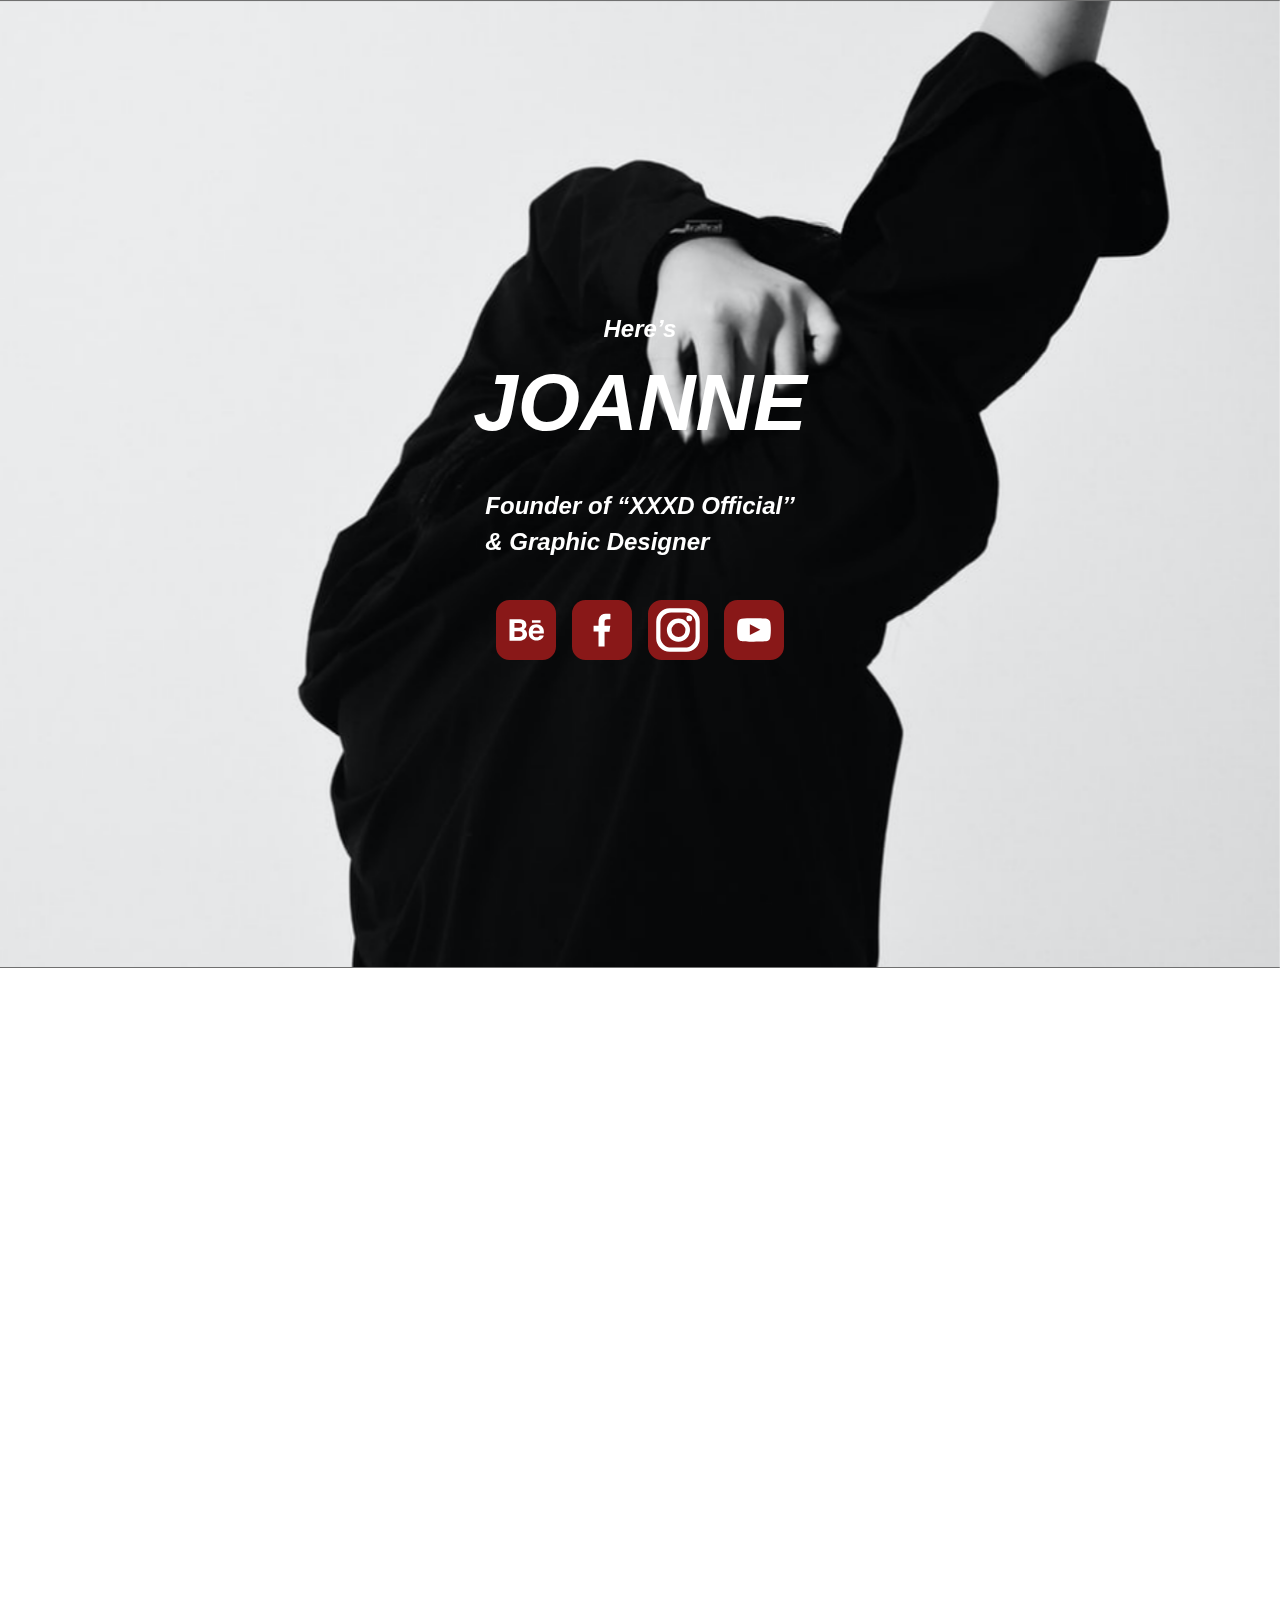
<file: index.html>
<!DOCTYPE html>
<html lang="en">
<head>
    <meta charset="UTF-8">
    <meta http-equiv="X-UA-Compatible" content="IE=edge">
    <meta name="viewport" content="width=device-width, initial-scale=1.0">
    <title>第七週作業-視差滾動</title>
    <link rel="stylesheet" href="assets/style/style.css">
    <link href="https://unpkg.com/aos@2.3.1/dist/aos.css" rel="stylesheet">
    <script src="https://cdnjs.cloudflare.com/ajax/libs/jquery/3.5.1/jquery.min.js"></script>
<script src="https://unpkg.com/aos@2.3.1/dist/aos.js"></script>
</head>
<body>
<div data-aos="fade-up" class="header font-style-italic">
  <div class="banner container color-white">
      <p data-aos="fade-right" class="fz-24-42 pt-308">Here’s</p>
      <h1 data-aos="fade-left" class="mb-32">JOANNE</h1>
      <h3 data-aos="fade-right" class="mb-40">Founder of “XXXD Official’’ <br>& Graphic Designer</h3>
      <ul>
        <li data-aos="flip-left"><a href="#"><img src="assets/images/behance.svg" alt="behance"></a></li>
        <li data-aos="flip-left"><a href="#"><img src="assets/images/facebook.svg" alt="facebook"></a></li>
        <li data-aos="flip-left"><a href="#"><img src="assets/images/instagram.svg" alt="instagram"></a></li>
        <li data-aos="flip-left" class="pb-308"><a href="#"><img src="assets/images/youtube.svg" alt="youtube"></a></li>
      </ul>

  </div>
</div>
<div class="main container font-style-italic">
  <div data-aos="fade-up" class="about">
    <h2 data-aos="flip-down" class="mb-40">About</h2>
    <img data-aos="flip-down" class="mb-20" src="assets/images/photo.png" alt="大頭照">
    <ul data-aos="fade-down-left" class="f-w-bold">
      <li class="fz-24-42 mb-4">Joanne Chen</li>
      <li class="fz-24-42 mb-8">1997/10/10</li>
      <li class="fz-24-36 mb-24">National Hex School Normal University<br>Department of Visual Design</li>
      <li></li>
    </ul>
    <ul class="f-w-bold">
      <li class="fz-24-42 mb-28 dot" >Founder of ‘’XXXD Official’’</li>
      <li class="fz-24-42 mb-28 dot">Graphic Designer</li>
      <li class="fz-24-42 mb-56 dot">Graphic Intern of Hex School</li>
    </ul>
  </div>
  <div data-aos="fade-up" class="brand color-white">
    <h2  class="mb-12">My Brand ‘’XXXD’’</h2>
    <p class="fz-24-42 mb-32">Just Keep XXXD Everyday</p>
    <p class="fz-20-30 mb-68 font-style-normal">2020 年創立的個人服飾品牌<br>引領叛逆少年開啟與社會對話的窗口<br>主打概念潮流T-Shirt</p>
    <ul class="df-wrap">
      <li data-aos="zoom-in" class="mb-40"><img src="assets/images/brand_img1.png" alt="個人服飾品牌圖片"></li>
      <li data-aos="zoom-in-right" class="mr-24"><img src="assets/images/brand_img2.png" alt="個人服飾品牌圖片"></li>
      <li data-aos="zoom-in-left"><img src="assets/images/brand_img3.png" alt="個人服飾品牌圖片"></li>
    </ul>
  </div>
  <div data-aos="fade-up" class="work">
    <h2>Other Works</h2>
    <p class="fz-20-30 font-style-normal mb-56">2016-2020 年累積的作品<br>海報/廣告/攝影/LOGO/3D</p>
    <ul class="df-wrap font-style-normal fz-20-42">
      <li>
        <img data-aos="fade-right" class="mb-16 mr-24" src="assets/images/work_img1.png" alt="海報設計/2017圖片">
        <p class="mb-48">海報設計/2017</p>
      </li>
      <li>
        <img class="mb-16 mr-24" src="assets/images/work_img2.png" alt="海報設計/2018圖片">
        <p class="mb-48">海報設計/2018</p>
      </li>
      <li>
        <img data-aos="fade-left" class="mb-16" src="assets/images/work_img3.png" alt="海報設計/2018圖片">
        <p class="mb-48">海報設計/2018</p>
      </li>
      <li>
        <img data-aos="flip-right" class="mb-16 mr-24" src="assets/images/work_img4.png" alt="概念攝影/2018圖片">
        <p class="mb-48">概念攝影/2018</p>
      </li>
      <li>
        <img data-aos="flip-left" class="mb-16" src="assets/images/work_img5.png" alt="概念攝影/2018圖片">
        <p class="mb-48">概念攝影/2018</p>
      </li>
      <li>
        <img data-aos="zoom-out" class="mb-16 mr-24" src="assets/images/work_img6.png" alt="sasa 酒標設計/2019圖片">
        <p class="mb-48">sasa 酒標設計/2019</p>
      </li>
      <li>
        <img data-aos="zoom-out-up" class="mb-16 mr-24" src="assets/images/work_img7.png" alt="攝影創作/2018圖片">
        <p class="mb-48">攝影創作/2018</p>
      </li>
      <li>
        <img data-aos="zoom-out" class="mb-16" src="assets/images/work_img8.png" alt="官網設計/2020圖片">
        <p class="mb-48">官網設計/2020</p>
      </li>
    </ul>
  </div>
</div>
<div data-aos="fade-up" class="footer color-white font-style-italic">
  <div class="contact">
    <h2>Contact</h2>
    <ul class="fz-24-36">
      <li>Mail：<a class="color-white" href="mailto:xxxd@hexschool.com">xxxd@hexschool.com</a></li>
      <li>Phone Number：<a class="color-white" href="tel:+886-910123456">0910123456</a></li>
    </ul>
  </div>
</div>


<script>
 AOS.init();
</script>

</body>

</html>
</file>
<file: assets/style/style.css>
/* http://meyerweb.com/eric/tools/css/reset/ 
   v2.0 | 20110126
   License: none (public domain)
*/

html, body, div, span, applet, object, iframe,
h1, h2, h3, h4, h5, h6, p, blockquote, pre,
a, abbr, acronym, address, big, cite, code,
del, dfn, em, img, ins, kbd, q, s, samp,
small, strike, strong, sub, sup, tt, var,
b, u, i, center,
dl, dt, dd, ol, ul, li,
fieldset, form, label, legend,
table, caption, tbody, tfoot, thead, tr, th, td,
article, aside, canvas, details, embed, 
figure, figcaption, footer, header, hgroup, 
menu, nav, output, ruby, section, summary,
time, mark, audio, video {
	margin: 0;
	padding: 0;
	border: 0;
	font-size: 100%;
	font: inherit;
	vertical-align: baseline;
}
/* HTML5 display-role reset for older browsers */
article, aside, details, figcaption, figure, 
footer, header, hgroup, menu, nav, section {
	display: block;
}
body {
	line-height: 1;
}
ol, ul {
	list-style: none;
}
blockquote, q {
	quotes: none;
}
blockquote:before, blockquote:after,
q:before, q:after {
	content: '';
	content: none;
}
table {
	border-collapse: collapse;
	border-spacing: 0;
}

body {
    font-family: -apple-system, BlinkMacSystemFont, "Segoe UI", "Microsoft JhengHei", Roboto, "Helvetica Neue", Arial, sans-serif;
}

img {
	vertical-align: middle;
	max-width: 100%;
	height: auto;
  }

.container{
	margin: 0 auto;
	text-align: center;
}

.header{
    background-image: url(../images/banner.png);
	background-position: center center;
	background-repeat: no-repeat;
	background-size: cover;
	margin-bottom: 56px;
}

.banner{
	display: flex;
	flex-direction: column;
	justify-content: center;
	align-items: center;
	text-align: left;
}

h1{
	font-size: 80px;
	line-height: 106px;
	font-weight: 900;
}

h3{
	font-size: 24px;
	line-height: 36px;
	font-weight: bold;
}

.banner p{
	font-weight: bold;
	text-align: left;
}

.banner ul{
	margin: 0 auto;
	width: 288px;
	display: flex;
	justify-content: space-between;
}

h2{
	font-size: 64px;
	line-height: 84px;
	font-weight: 500;
}

.about li:nth-child(4) {
	border-bottom: 1px solid #000;
	width: 384px;
	margin: 0 auto;
	margin-bottom: 28px;
  }

.dot {
	display: flex;
	justify-content: center;
	align-items: center;
  }

.dot::before {
	content: '';
	width: 22px;
	height: 22px;
	  background-color: #891818;
	  border-radius: 50%;
	  margin-right: 16px;
  }

.brand{
	background-color: #000;
	border: 1px solid #707070;
	padding-top: 56px;
	padding-bottom: 56px;
}

.brand ul{
	width: 1200px;
}

.work{
	padding-top: 56px;
	padding-bottom: 144px;
}

.work ul{
	width: 1200px;
}

.footer{
	background: #000;
	padding-top: 56px;
	padding-bottom: 56px;
	text-align: center;
}

a{
	text-decoration: none;
}

a:hover{
	color: #891818;
  }

.df-wrap{
	margin: 0 auto;
	display: flex;
	flex-wrap: wrap;
	justify-content: center;
}

.color-white{
	color:#FFFFFF;
}


.font-style-italic{
	font-style:italic;
}

.font-style-normal{
	font-style: normal;
}

.f-w-bold{
	font-weight:700;
}

.fz-24-42{
	font-size: 24px;
	line-height: 42px;
}

.fz-24-36{
	font-size: 24px;
	line-height: 36px;
}

.fz-20-30{
	font-size: 20px;
	line-height: 30px;
	font-weight: 500;
}

.fz-20-42{
	font-size: 20px;
	line-height: 42px;
	font-weight: 500;
}

.pt-308{
	padding-top: 308px;
}

.pb-308{
	padding-bottom: 308px;
}

.mb-4{
	margin-bottom: 4px;
}

.mb-8{
	margin-bottom: 8px;
}

.mb-12{
	margin-bottom: 12px;
}

.mb-16{
	margin-bottom: 16px;
}

.mb-20{
	margin-bottom: 20px;
}

.mb-24{
	margin-bottom: 24px;
}

.mb-28{
	margin-bottom: 28px;
}

.mb-32{
	margin-bottom: 32px;
}

.mb-40{
	margin-bottom: 40px;
}

.mb-48{
	margin-bottom: 48px;
}

.mb-56{
	margin-bottom: 56px;
}

.mb-68{
	margin-bottom: 68px;
}

.mr-24{
	margin-right: 24px;
}
</file>
